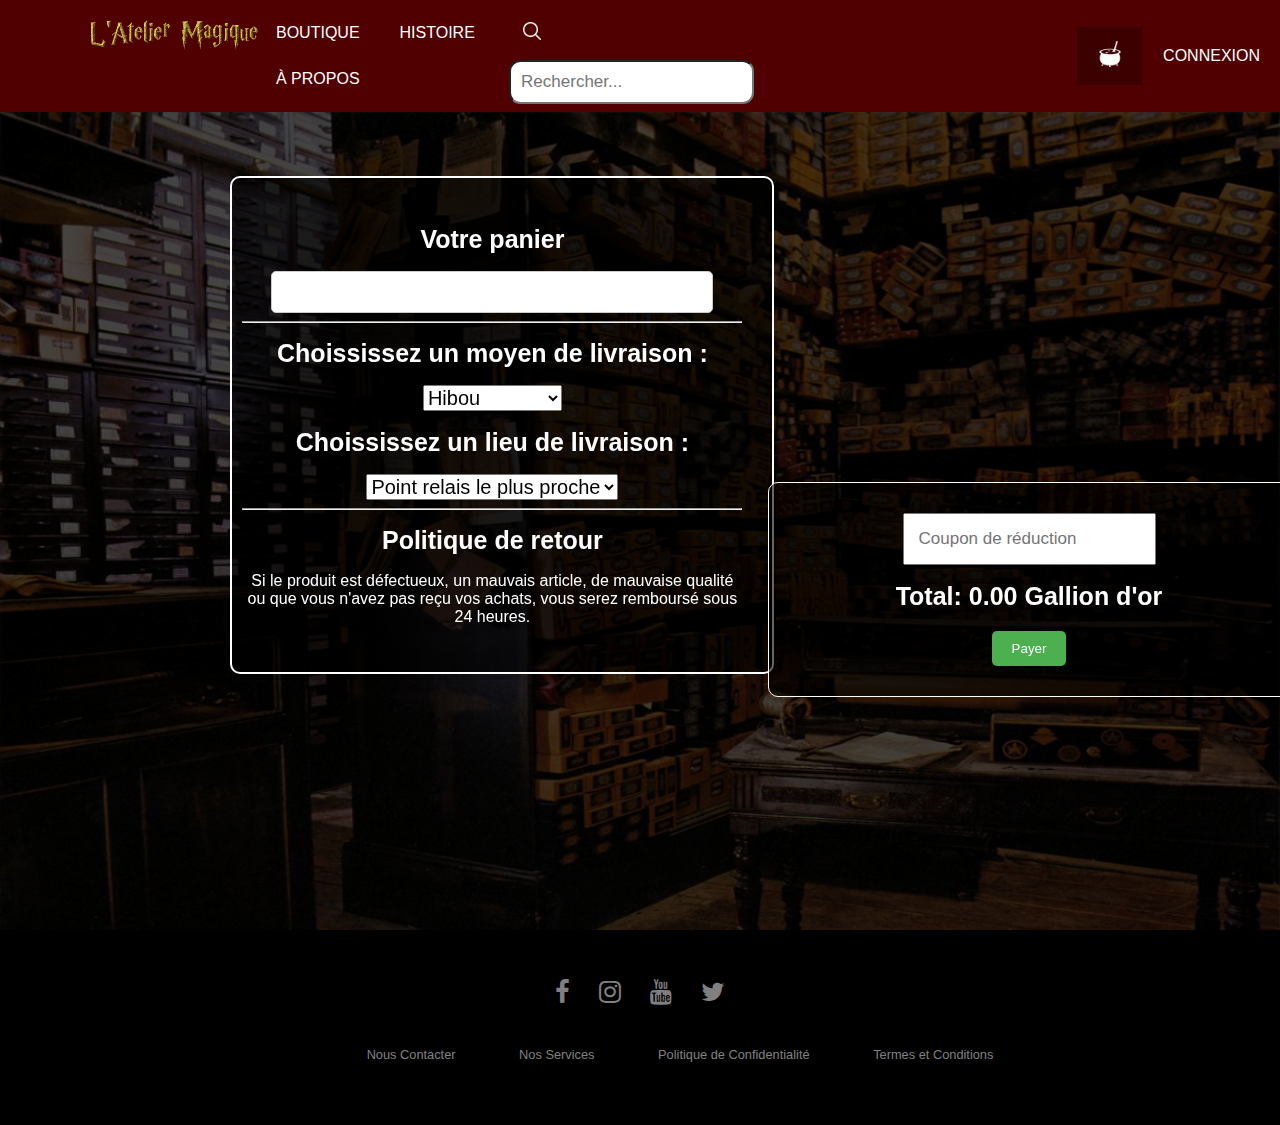
<file: pages/panier.html>
<!DOCTYPE html>
<html lang="fr">
<head>
    
    <meta charset="UTF-8">
    <meta name="viewport" content="width=device-width, initial-scale=1.0">
    <link rel="stylesheet" href="https://cdnjs.cloudflare.com/ajax/libs/font-awesome/4.7.0/css/font-awesome.min.css">
    <title>L'atelier magique</title>
    <link rel="stylesheet" href="../styles/panier.css">
    <link rel="icon" type="image/png" href="../img/favic.png">
</head>
<body>
 <a href="../index.html"><img src="../img/produit/Hogwarts_image.png" alt="panier" id="logo-barre-nav" ></a>

<!-----------------BARRE DE NAVIGATION-------------->

  <div class="navbar">

    <div class="categorie-gauche-nav-bar">
      <a href="../pages/shop.html">BOUTIQUE</a>
      <a href="#">HISTOIRE</a>
      <a href="#">À PROPOS</a>
    </div>

    <div class="search-container">
        <input id="loupe" type="image" src="../img/produit/loupe.png">
        <input id="searchBox" type="text" placeholder="Rechercher...">
    </div>

    <a href="../pages/panier.html" class="img-panier-a page-active"><img src="../img/produit/chaudron-de-sorciere.png" alt="panier" class="img-panier" ></a>
    <a id="seConnecter" href="#">CONNEXION</a>
    </div>
</div>

<!-----------------BARRE DE NAVIGATION TELEPHONE-------------->

<div class="menu">
  <input type="checkbox" id="menu-toggle">
  <label for="menu-toggle" class="menu-icon">&#9776;</label>
  <ul class="menu-items">
      <li><a href="../index.html">L'Atelier Magique</a></li>
      <li><a href="../pages/shop.html">BOUTIQUE</a></li>
      <li><a href="#">HISTOIRE</a></li>
      <li><a href="#">À PROPOS</a></li>
      <li><a href="../pages/panier.html">MON CHAUDRON</a></li>
  </ul>
</div>


    <img alt="Panier fond" src="../img/panierfond.jpg" class="image-de-fond">


    <div class="box1">
    <h1>Votre panier</h1>
        
            <div id="cart">
                <!-- Les articles seront ajoutés ici par JavaScript -->
            </div>
        
    <hr>


    
   
        <h1>Choississez un moyen de livraison :</h1>
        <select >
            <option value="Hiboux">Hibou</option>
            <option value="Hippogriffe">Hippogriffe</option>
            <option value="Teleportation">Téléportation</option>
        </select>
    

 
        <h1>Choississez un lieu de livraison :</h1>
        <select>
            <option>Point relais le plus proche</option>
            <option>Chez vous</option>
        </select>
        <hr>
        <h1>Politique de retour</h1>
        <p>Si le produit est défectueux, un mauvais article, de mauvaise qualité ou que vous n'avez pas reçu vos achats, vous serez remboursé sous 24 heures.<br></p>
    </div>
    <div class="box4">  
        <div class="search-container1">
            <input type="text" placeholder="Coupon de réduction">

        </div>
        
        <h1>Total: <span id="total">0.00</span> Gallion d'or</h1>
        <button id="checkout">Payer</button>
    </div>

<script src="../js/panier.js"></script>
<div class="espace"></div>
    <footer>
        <div class="footer">
          <div class="row">
            <a href="#"><i class="fa fa-facebook"></i></a>
            <a href="#"><i class="fa fa-instagram"></i></a>
            <a href="#"><i class="fa fa-youtube"></i></a>
            <a href="#"><i class="fa fa-twitter"></i></a>
          </div>
        
          <div class="row">
            <ul>
              <li><a href="#">Nous Contacter</a></li>
              <li><a href="#">Nos Services</a></li>
              <li><a href="#">Politique de Confidentialité</a></li>
              <li><a href="#">Termes et Conditions</a></li>
            </ul>
          </div>
        </div>
        </footer>
        
</body>
</html>
</file>
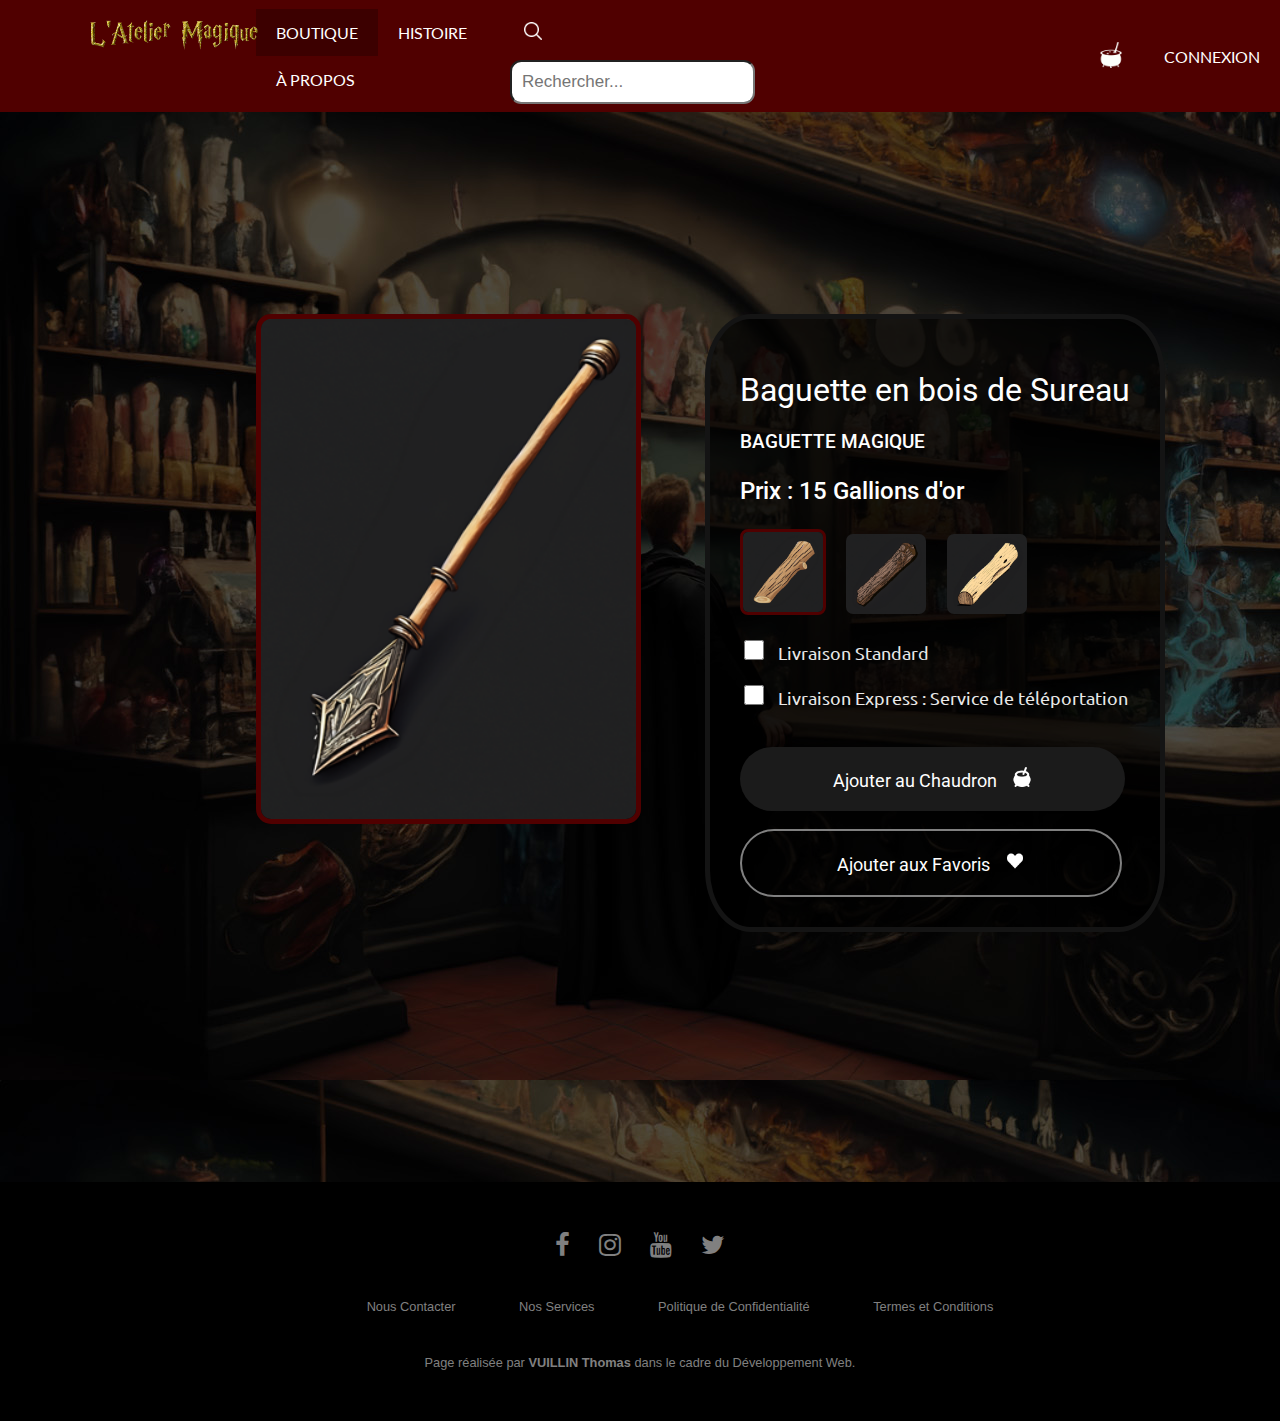
<file: pages/produit.html>
<!DOCTYPE html>
<html lang="fr">
<head>

    <meta charset="UTF-8">
    <meta name="viewport" content="width=device-width, initial-scale=1.0">
    <title>L'Atelier Magique</title>

    <link rel="stylesheet" type="text/css" href="../styles/produit.css">

    <!--LIEN POUR LES LOGOS DU FOOTER-->
    <link rel="stylesheet" href="https://cdnjs.cloudflare.com/ajax/libs/font-awesome/4.7.0/css/font-awesome.min.css">

    <link rel="icon" type="image/png" href="../img/favic.png">

</head>
<body>

  <a href="../index.html"><img src="../img/produit/Hogwarts_image.png" alt="panier" id="logo-barre-nav" ></a>

<!-----------------BARRE DE NAVIGATION-------------->

  <div class="navbar">

    <div class="categorie-gauche-nav-bar">
      <a href="shop.html" class="page-active">BOUTIQUE</a>
      <a href="#">HISTOIRE</a>
      <a href="#">À PROPOS</a>
    </div>

    <div class="search-container">
        <input id="loupe" type="image" src="../img/produit/loupe.png">
        <input id="searchBox" type="text" placeholder="Rechercher...">
    </div>

    <a href="#" class="img-panier-a"><img src="../img/produit/chaudron-de-sorciere.png" alt="panier" class="img-panier" ></a>
    <a id="seConnecter" href="#">CONNEXION</a>
    </div>
</div>

<!-----------------BARRE DE NAVIGATION TELEPHONE-------------->

<div class="menu">
  <input type="checkbox" id="menu-toggle">
  <label for="menu-toggle" class="menu-icon">&#9776;</label>
  <ul class="menu-items">
      <li><a href="../index.html">L'Atelier Magique</a></li>
      <li><a href="shop.html">BOUTIQUE</a></li>
      <li><a href="#">HISTOIRE</a></li>
      <li><a href="#">À PROPOS</a></li>
      <li><a href="panier.html">MON CHAUDRON</a></li>
  </ul>
</div>

<!-----------------PARTIE ACHAT-------------->

<div id="fondPage">
    <div id="produit">

        <div id="partieImage">
            <img id="imageUn" class="imagePresentation" src="../img/produit/BaguetteUn.png">
            <img id="imageDeux" class="imagePresentation" src="../img/produit/BaguetteDeux.png">
            <img id="imageTrois" class="imagePresentation" src="../img/produit/BaguetteTrois.png">
        </div>

        <div id="partieAchat">

            <h1 id="titreUn" class="nomProduit">Baguette en bois de Sureau</h1>
            <h1 id="titreDeux" class="nomProduit">Baguette en bois de Sapin</h1>
            <h1 id="titreTrois" class="nomProduit">Baguette en bois d'Orme</h1>

            <h2 class="categorieProduit">BAGUETTE MAGIQUE</h2>

            <h3 id="prixProduit">Prix : 15 Gallions d'or</h3>

            <img id="boisNumeroUn" class="exempleChoix" src="../img/produit/boisUn.png" onclick="changementVersImageUn()">
            <img id="boisNumeroDeux" class="exempleChoix" src="../img/produit/boisDeux.png" onclick="changementVersImageDeux()">
            <img id="boisNumeroTrois" class="exempleChoix" src="../img/produit/boisTrois.png" onclick="changementVersImageTrois()">
        
            <br><br>

            <input type="checkbox" class="case-a-cocher" id="caseUne">
            <label for="maCaseACocher">Livraison Standard</label>

            <br><br>

            <input type="checkbox" class="case-a-cocher" id="caseDeux">
            <label for="maCaseACocher">Livraison Express : Service de téléportation</label>

            <br><br>

            <button id="ajouterAuChaudron">Ajouter au Chaudron<img id="chaudron" src="../img/produit/chaudron.png"></button>

            <br><br>
            
            <button id="ajouterAuxFavoris">Ajouter aux Favoris<img id="coeur" src="../img/produit/coeur.png"> </button>

        </div>
    </div>
</div>

    <footer>
        <div class="footer">
          <div class="row">
            <a href="#"><i class="fa fa-facebook"></i></a>
            <a href="#"><i class="fa fa-instagram"></i></a>
            <a href="#"><i class="fa fa-youtube"></i></a>
            <a href="#"><i class="fa fa-twitter"></i></a>
          </div>
        
          <div class="row">
            <ul>
              <li><a href="#">Nous Contacter</a></li>
              <li><a href="#">Nos Services</a></li>
              <li><a href="#">Politique de Confidentialité</a></li>
              <li><a href="#">Termes et Conditions</a></li>
            </ul>
          </div>
        
        <div class="row">
        Page réalisée par <b>VUILLIN Thomas</b> dans le cadre du Développement Web.
        </div> 
        </div>
        </footer>

    <script src="../js/produit.js"></script>

</body>
</html>
</file>
<file: styles/panier.css>
/* styles.css */

/* --------------BARRE DE NAVIGATION  -------------------- */
@media (min-width:720px){
.menu{
    display: none;
}
.navbar {
    background-color: rgb(80, 0, 0);
    display: flex;
    top: 0;
    left: 0;
    width: 100%;
    padding-left: 0%;
    z-index: 10000;
    font-family: 'Lato', sans-serif;;
    align-items: center;
    justify-items: center;
    padding-top: 5px;
    padding-bottom: 5px;
}

.page-active{
    background-color:rgb(60, 0, 0) ;
}

.categorie-gauche-nav-bar {
    margin-left: 20%;
}

.navbar a {
    float: left;
    font-size: 16px;
    color: white;
    text-align: center;
    padding: 14px 20px;
    text-decoration: none;
}

.navbar a:hover {
    background-color: rgb(60, 0, 0);
}

#searchBox {
    border-radius: .7rem;
    padding: 10px;
    margin: 3px;
    font-size: 17px;
}

.search-container input[type="image"] {
    height: 24px;
    float: left;
    padding: 14px;
}


.img-panier {
    filter: invert();
    height: 26px;
}

#loupe {
    filter: invert();
}

#logo-barre-nav {
    position: absolute;
    height: 30px;
    width: auto;
    margin-left: 90px;
    margin-top: 20px;
}

.img-panier-a{
   margin-left: 25%;
}
}

@media (max-width:720px){
.navbar{
    display: none;
}

.menu {
    display: flex;
    position: relative;
    top: 0;
    left: 0;
    background-color: #333;
    padding: 10px;
    position:sticky;
    z-index: 100000;
}



.menu-icon {
    font-size: 24px;
    cursor: pointer;
    color: white;
    padding: 10px 20px;
}

.menu-items {
    list-style-type: none;
    margin: 0;
    padding: 0;
    display: flex;
    flex-direction: column;
    align-items: center;
}

.menu-items li {
    margin: 10px 0;
}

.menu-items a {
    text-decoration: none;
    color: white;
}

.menu-items label {
    display: none;
    cursor: pointer;
}

.menu input[type="checkbox"] {
    display: none;
}

/* Masquez la liste par défaut */
.menu-items {
    display: none;
}

/* Affichez la liste lorsque la case à cocher est cochée */
input[type="checkbox"]:checked ~ .menu-items {
    display: flex;
}
}
/* FOOTER ============================================================*/ 

.footer{
    background:#000;
    padding:30px 0px;
    font-family: 'Play', sans-serif;
    text-align:center;
    position: relative;
    }
    
    .footer .row{
    width:100%;
    margin:1% 0%;
    padding:0.6% 0%;
    color:gray;
    font-size:0.8em;
    }
    
    .footer .row a{
    text-decoration:none;
    color:gray;
    transition:0.5s;
    }
    
    .footer .row a:hover{
    color:#fff;
    }
    
    .footer .row ul{
    width:100%;
    }
    
    .footer .row ul li{
    display:inline-block;
    margin:0px 30px;
    }
    
    .footer .row a i{
    font-size:2em;
    margin:0% 1%;
    }
    
    @media (max-width:720px){
    .footer{
    text-align:left;
    padding:5%;
    }
    .footer .row ul li{
    display:block;
    margin:10px 0px;
    text-align:left;
    }
    .footer .row a i{
    margin:0% 3%;
    }
    }






html{
    overflow-x: hidden;
}

.espace{
    margin-bottom: 20%;
}
.image-de-fond{
    
    background-size: cover;
    background-repeat: no-repeat;
    position: fixed;
    z-index: -99999;
    height: 100%;
    width: 100%;
    opacity: 0.3;
    
}
body {

    font-family: Arial, sans-serif;
    margin: 0;
    padding: 0;
    background-color: #000;
    overflow-x: hidden;
}

p{
    color:white;
    text-decoration:none;
}
h1{
    color:white;
    text-decoration:none;
    font-size:25px;
}
@media (min-width:720px){


.box1 {
        background: rgba(0,0,0,0.6) ;
        position: relative;
        border-left: white 2px solid;
        border-top: white 2px solid;
        border-right: white 2px solid;
        border-bottom: white 2px solid;
    border-radius: 10px;
    padding: 30px;
    padding-left: 10px;
    text-align: center;
    width: 500px;
    margin-top: 5%;
    margin-left: 18%;
    margin-bottom: 10%;
    
}

.box4{
        background: rgba(0,0,0,0.6);
        font-size: 28px;
        position:absolute;
        border-left: white 1px solid;
        border-top: white 1px solid;
        border-right: white 1px solid;
        border-bottom: white 1px solid;
        border-radius: 10px;
        padding: 30px;
        padding-left: 10px;
        text-align: center;
        width: 500px;
        margin-top: -25%;
        margin-left: 60%;
        
        
    
}

select{
    font-size: 20px;
}



#cart {
    width: 80%;
    margin: 0 auto;
    padding: 20px;
    background-color: #fff;
    border: 1px solid #ccc;
    border-radius: 5px;
}

.cart-item {
    display: flex;
    justify-content: space-between;
    padding: 10px;
    border-bottom: 1px solid #ddd;
}

.cart-item button {
    background-color: #ff6666;
    color: #fff;
    border: none;
    padding: 5px 10px;
    border-radius: 5px;
    cursor: pointer;
}

#total {
    font-weight: bold;
}

#checkout {
    background-color: #4caf50;
    color: #fff;
    border: none;
    padding: 10px 20px;
    border-radius: 5px;
    cursor: pointer;
}
}

.search-container1 input[type="image"] {
    height: 24px;
    padding: 14px;
}

.search-container1 input[type="text"] {
    font-size: 17px;
    padding: 14px;
}
@media (max-width:720px){

    
    .box1 {
    background: rgba(0,0,0,0.6);
    position: relative;
    border-left: white 2px solid;
    border-top: white 2px solid;
    border-right: white 2px solid;
    border-bottom: white 2px solid;
        border-radius: 10px;
        padding: 30px;
        padding-left: 10px;
        text-align: center;
        margin-top: 5%;
        margin-left: 10%;
        margin-right: 10%;
        margin-bottom: 10%;
        
    }
    .box4{
       
        background: rgba(0,0,0,0.6);
        font-size: 28px;
        position:relative;
        border-left: white 2px solid;
        border-top: white 2px solid;
        border-right: white 2px solid;
        border-bottom: white 2px solid;
            border-radius: 10px;
            padding: 30px;
            padding-left: 10px;
            text-align: center;
            margin-top: 5%;
            margin-left: 10%;
            margin-right: 10%;
            margin-bottom: 10%;
        
        
    }

    select{
        font-size: 15px;
    }
    
    h1{
        font-size: 20px;
        color: #fff;
    }
    p{
        color: white;
    }


    #cart {
        width: 80%;
        margin: 0 auto;
        padding: 20px;
        background-color: #fff;
        border: 1px solid #ccc;
        border-radius: 5px;
    }
    
    .cart-item {
        display: flex;
        justify-content: space-between;
        padding: 10px;
        border-bottom: 1px solid #ddd;
    }
    
    .cart-item button {
        background-color: #ff6666;
        color: #fff;
        border: none;
        padding: 5px 10px;
        border-radius: 5px;
        cursor: pointer;
    }
    
    #total {
        font-weight: bold;
    }
    
    #checkout {
        background-color: #4caf50;
        color: #fff;
        border: none;
        padding: 10px 20px;
        border-radius: 5px;
        cursor: pointer;
    }
}
</file>
<file: styles/produit.css>
@import url('https://fonts.googleapis.com/css2?family=Roboto:wght@300;400;500&display=swap');
@import url('https://fonts.googleapis.com/css2?family=Ubuntu&display=swap');
@import url('https://fonts.googleapis.com/css2?family=Lato&display=swap');

html {
    background: url(../img/produit/fond.jpg);
    overflow-x: hidden;
}

body{
    margin: 0;
    padding: 0;
}

/* --------------BARRE DE NAVIGATION  -------------------- */

.navbar {
    background-color: rgb(80, 0, 0);
    display: flex;
    top: 0;
    left: 0;
    width: 100%;
    padding-left: 0%;
    z-index: 10000;
    font-family: 'Lato', sans-serif;;
    align-items: center;
    justify-items: center;
    padding-top: 5px;
    padding-bottom: 5px;
}

.page-active{
    background-color:rgb(60, 0, 0) ;
}

.categorie-gauche-nav-bar {
    margin-left: 20%;
}

.navbar a {
    float: left;
    font-size: 16px;
    color: white;
    text-align: center;
    padding: 14px 20px;
    text-decoration: none;
}

.navbar a:hover {
    background-color: rgb(60, 0, 0);
}

#searchBox {
    border-radius: .7rem;
    padding: 10px;
    margin: 3px;
    font-size: 17px;
}

.search-container input[type="image"] {
    height: 24px;
    float: left;
    padding: 14px;
}


.img-panier {
    filter: invert();
    height: 26px;
}

#loupe {
    filter: invert();
}

#logo-barre-nav {
    position: absolute;
    height: 30px;
    width: auto;
    margin-left: 90px;
    margin-top: 20px;
}

.img-panier-a{
   margin-left: 25%;
}


/* -------------------------------- */

#produit {
    margin-top: 8%;
    display: flex;
    padding-top: 100px;
    padding-bottom: 250px;
    
}

#partieAchat {
    margin-left: 5%;
    background: rgb(0, 0, 0, .7);
    padding: 30px;
    border-radius: 10%;
    border: 5px solid #141414;
}

#partieImage {
    margin-left: 20%;
}

/* PARTIE CASE A COCHER */

input[type="checkbox"] {
    width: 20px;
    height: 20px;
    accent-color: rgb(80, 0, 0);
}

label {
    font-family: 'Ubuntu', sans-serif;
    font-size: 110%;
    color: #e9e9e9;
    padding-left: 7px;
}

/* ---------------------------------------------- */

/* Styles pour le menu hamburger (masqué par défaut) */
.menu {
    display: none;
    position: relative;
    top: 0;
    left: 0;
    background-color: #202020;
    padding: 15px;
}


.menu-icon {
    font-size: 35px;
    cursor: pointer;
    color: white;
    padding: 10px 20px;
}

.menu-items {
    list-style-type: none;
    margin-bottom: 3px;
    padding: 0;
    display: flex;
    flex-direction: column;
    align-items: center;
}

.menu-items li {
    margin: 10px 0;
}

.menu-items a {
    font-family: 'Roboto', sans-serif;
    font-size: 18px;
    text-decoration: none;
    color: white;
}

.menu-items label {
    display: none;
    cursor: pointer;
}

.menu input[type="checkbox"] {
    display: none;
}

/* Masquez la liste par défaut */
.menu-items {
    display: none;
}

/* Affichez la liste lorsque la case à cocher est cochée */
input[type="checkbox"]:checked ~ .menu-items {
    display: flex;
}


/* -------------- RESTE DE LA PAGE  -------------------- */


#fondPage {
    background: url(../img/produit/);
}

.imagePresentation {
    height: 500px;
    width: auto;
    border-radius: 15px;
    border: 5px solid rgb(80, 0, 0);
}

#imageUn {
    display: flex;  
}

#imageDeux {
    display: none;
}

#imageTrois {
    display: none;
}

#titreDeux {
    display: none;
}

#titreTrois {
    display: none;
}

#boisNumeroUn {
    border: 3px solid rgb(80, 0, 0);
}

#chaudron {
    filter: invert();
    padding-left: 15px;
    max-height: 100%;
    height: 20px;
    width: auto;
}

#coeur {
    filter: invert();
    padding-left: 15px;
    max-height: 100%;
    height: 20px;
    width: auto;
}



.exempleChoix {
    height: 80px;
    width: auto;
    border-radius: 8px;
    margin-right: 15px;
    border: 1px solid transparent;
    transition: filter 0.3s;
}

.exempleChoix:hover {
    filter: brightness(120%);
}

.nomProduit {
    font-family: 'Roboto', sans-serif;
    font-weight: 400;
    color: #ffffff;
}

.categorieProduit {
    font-family: 'Roboto', sans-serif;
    font-weight: 500;
    font-size: 120%;
    color: #ffffff;
}

#prixProduit {
    font-family: 'Roboto', sans-serif;
    font-size: 150%;
    font-weight: 500;
    color: #ffffff;
}

#ajouterAuChaudron {
    font-family: 'Roboto', sans-serif;
    background-color: #1b1b1b; 
    color: #ffffff; 
    padding: 20px 93px; 
    border: none; 
    border-radius: 40px; 
    cursor: pointer; 
    font-size: 18px;
    margin-top: 20px;
}

#ajouterAuChaudron:hover {
    background-color: #313131;
}

#ajouterAuxFavoris {
    font-family: 'Roboto', sans-serif;
    background-color: transparent; 
    color: #ffffff; 
    padding: 20px 95px; 
    border: gray solid 2px; 
    border-radius: 40px; 
    cursor: pointer; 
    font-size: 18px; 
}

#ajouterAuxFavoris:hover {
    border: #ffffff solid 2px;
}

.footer{
    background:#000;
    padding:30px 0px;
    font-family: 'Play', sans-serif;
    text-align:center;
    }
    
    .footer .row{
    width:100%;
    margin:1% 0%;
    padding:0.6% 0%;
    color:gray;
    font-size:0.8em;
    }
    
    .footer .row a{
    text-decoration:none;
    color:gray;
    transition:0.5s;
    }
    
    .footer .row a:hover{
    color:#fff;
    }
    
    .footer .row ul{
    width:100%;
    }
    
    .footer .row ul li{
    display:inline-block;
    margin:0px 30px;
    }
    
    .footer .row a i{
    font-size:2em;
    margin:0% 1%;
    }
    
    @media (max-width:720px){
    .footer{
    text-align:left;
    padding:5%;
    }
    .footer .row ul li{
    display:block;
    margin:10px 0px;
    text-align:left;
    }
    .footer .row a i{
    margin:0% 3%;
    }
    }


@media (max-width: 768px) {

    html {
        background: #313131;
    }

    #produit {
        display: block;
    }

    #partieAchat {
        position: relative;
        margin-right: 5%;
        margin-top: 50px;
        padding-top: 2%;
    }

    .navbar{
        display: none;
    }

    .menu {
        display: block; 
    }

}

@media (max-width:500px) {
    .footer-menu ul{
      display: flex;
      margin-top: 10px;
      margin-bottom: 20px;
    }
}
</file>
